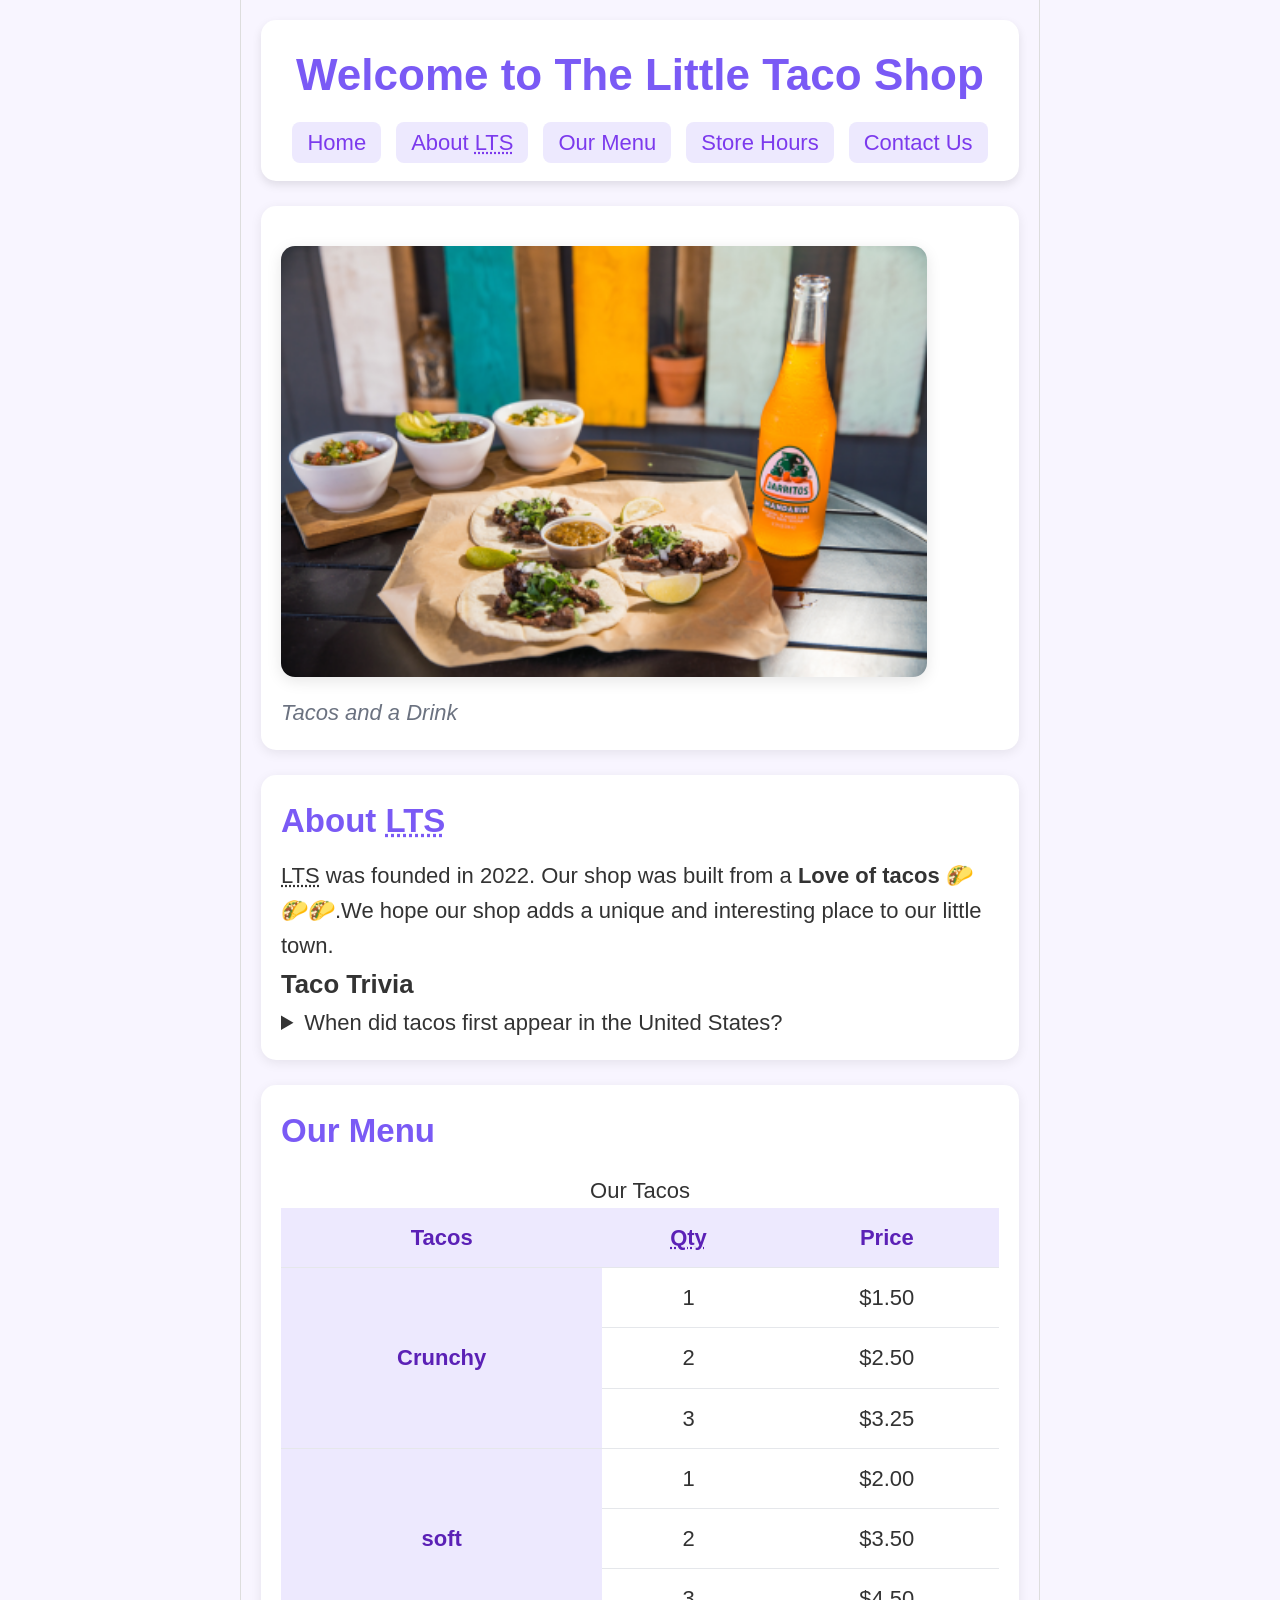
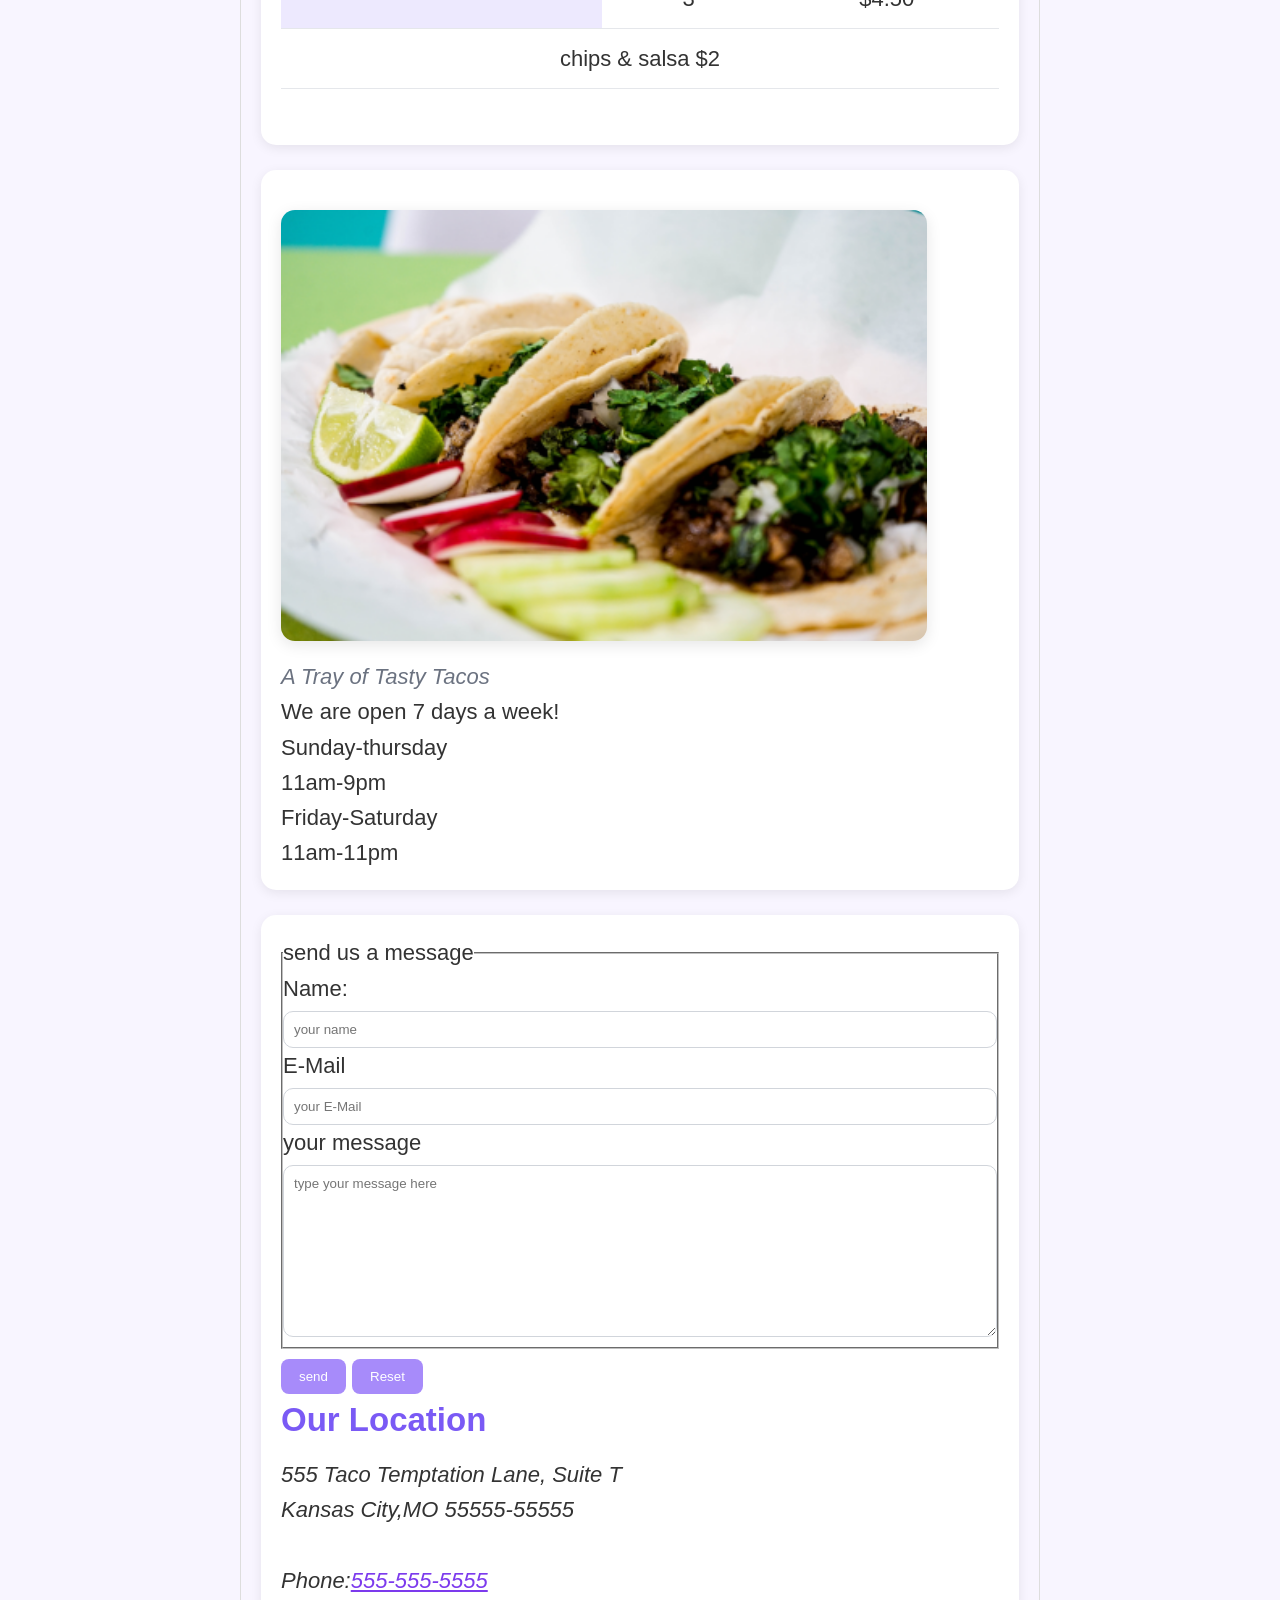
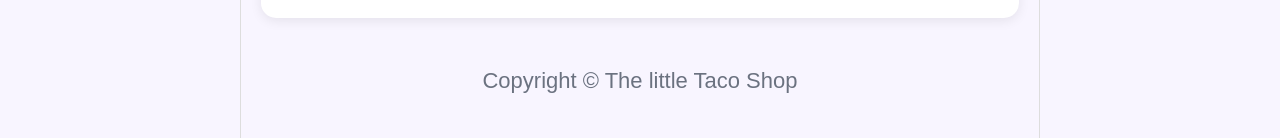
<file: project1/index.html>
<!DOCTYPE html>
<html lang="en">
<head>
    <meta charset="UTF-8">
    <meta name="viewport" content="width=device-width, initial-scale=1.0">

    <meta name="description" content="The official website for the Little Taco Shop">
    <title> The little Taco Shop</title>
    <link rel="stylesheet" href="style.css" type="text/css">
    <link rel="icon" href="favicon.ico" type="image/x-icon">
</head>
<!--<style>
    /* ---------- GLOBAL STYLES ---------- */
* {
    margin: 0;
    padding: 0;
    box-sizing: border-box;
    font-family: "Poppins", sans-serif;
}

html {
    font-size: 22px;
    scroll-behavior: smooth;
}


body {
    background-color: #F8F5FF; /* pastel lavender */
    color: #333;
    line-height: 1.6;
    padding: 20px;
    min-height: 100vh;
    max-width: 800px;
    margin: 0 auto;
    border-left: 1px solid #DDD; 
    border-right: 1px solid #DDD;


}

/* ---------- HEADER ---------- */
header {
    text-align: center;
    padding: 20px;
    background: #FFFFFF;
    border-radius: 15px;
    box-shadow: 0 4px 10px rgba(0,0,0,0.1);
    margin-bottom: 25px;
}

header h1 {
    color: #7A5AF5;
    font-size: 2rem;
    margin-bottom: 15px;
}

/* ---------- NAVBAR ---------- */
nav ul {
    list-style: none;
    display: flex;
    justify-content: center;
    flex-wrap: wrap;
    gap: 15px;
}

nav a {
    text-decoration: none;
    padding: 8px 15px;
    background: #EDE9FE;
    color: #7C3AED;
    border-radius: 8px;
    font-weight: 500;
    transition: 0.3s;
}

nav a:hover {
    background: #D8B4FE;
}

/* ---------- IMAGES ---------- */
figure {
    margin-top: 20px;
}

figure img {
    width: 90%;
    max-width: 100%;
    height: auto;
    border-radius: 14px;
    box-shadow: 0 4px 15px rgba(0,0,0,0.1);
}

figcaption {
    margin-top: 8px;
    font-style: italic;
    color: #6B7280;
}

/* ---------- SECTIONS / ARTICLES ---------- */
article, main, section {
    background: #FFFFFF;
    padding: 20px;
    border-radius: 15px;
    margin-bottom: 25px;
    box-shadow: 0 3px 12px rgba(0,0,0,0.08);
}

h2 {
    color: #7A5AF5;
    margin-bottom: 10px;
}

/* ---------- TABLE ---------- */
table {
    width: 100%;
    border-collapse: collapse;
    margin-top: 15px;
}

table th, table td {
    padding: 12px;
    border-bottom: 1px solid #E5E7EB;
    text-align: center;
}


table th {
    background: #EDE9FE;
    color: #5B21B6;
}

/* ---------- BUTTONS ---------- */
button {
    background: #A78BFA;
    color: white;
    border: none;
    padding: 10px 18px;
    margin-top: 10px;
    border-radius: 8px;
    cursor: pointer;
    font-weight: 500;
    transition: 0.3s;
}

button:hover {
    background: #7C3AED;
}

/* ---------- LINKS ---------- */
a {
    color: #7C3AED;
    font-weight: 500;
}

a:hover {
    text-decoration: underline;
}

/* ---------- FORM ---------- */
input, textarea {
    width: 100%;
    padding: 10px;
    border: 1px solid #D1D5DB;
    border-radius: 10px;
    margin-top: 5px;
}

/* ---------- FOOTER ---------- */
footer {
    text-align: center;
    color: #6B7280;
    padding: 20px;
    margin-top: 20px;
}




</style> -->
        <body>
            <header>
                <h1>Welcome to The Little Taco Shop</h1>
            
            <nav>
                <ul>
                    <li>
                        <a href="#Home">Home</a>
                    </li>
                    <li>
                        <a href="#About">About <abbr title="The Little Taco Shop">LTS</abbr></a>
                    </li>
                    <li>
                        <a href="#OurMenu">Our Menu</a>
                    </li>
                    <li>
                        <a href="#Store">Store Hours </a>
                    </li>
                    <li>
                        <a href="#Contact">Contact Us</a>
                    </li>
                </ul>
            </nav>
           
            </header>
             <!--home page-->
            <article id="Home">
            <figure>
                <img src="tacos_and_drink_400x267.png" alt="tacos_and_drink"
                title="tacos_and_drink">
                <figcaption>Tacos and a Drink</figcaption>
            </figure>
            </article>
            
            <article id="About">
                <h2> About <abbr title="The Little Taco Shop">LTS</abbr></h2>
                <p>
                    <abbr title="The Little Taco Shop">LTS</abbr> was founded 
                    in <time datetime="2022">2022</time>.
                    Our shop was built from a
                    <strong>Love of tacos</strong> 🌮🌮🌮.We hope our shop adds a unique and
                    interesting place to our little town.
                </p>
                <aside>
                    <h3>Taco Trivia </h3>
                    <details>
                        <summary>When did tacos first appear in the United States?</summary>
                            <p>
                                Jeffrey M.Pilcher, taco historian and professor of history 
                                at the University of Minnesota,says the earliest mention
                                of tacos in the United States are in a newspaper
                                form <time datetime="1905">1905</time>.
                                (source: <cite><a href="https://www.smithsonianmag.com/
                                arts-culture/where-did-the-taco-come-from-81228162/" 
                                target="_blank">Simthsonian Magazine</a></cite>)
                            </p>
                    </details>
                </aside>
            </article>
            
            <article id="OurMenu">
            <h2>Our Menu</h2>
            <table>
                <caption>Our Tacos</caption>
                <thead>
                    <tr>
                        <th>Tacos</th>
                        <th scope="col"><abbr title="Quantity">Qty</abbr></th>
                        <th scope="col">Price</th>
                    </tr>
                </thead>
                <tbody>
                <tr>
                    <th scope="row" rowspan="3">Crunchy</th>
                    <td>1</td>
                    <td>$1.50</td>
                </tr>
                <tr>
                    <td>2</td>
                    <td>$2.50</td>
                </tr>
                <tr>
                    <td>3</td>
                    <td>$3.25</td>
                </tr>
                <tr>
                    <th scope="row" rowspan="3">soft</th>
                    <td>1</td>
                    <td>$2.00</td>
                </tr>
                <tr>
                    <td>2</td>
                    <td>$3.50</td>
                </tr>
                <tr>
                    <td>3</td>
                    <td>$4.50</td>
                </tr>
                </tbody>
                <tfoot>
                <tr>
                    <td colspan="3">chips &amp; salsa $2</td>
                </tr>
            </tfoot>
            </table>
            <br>
            
            </article>
            <article id="Store">
                <figure>
                    <img src="tacos_tray_400x267.png" alt="tacos_tray">
                    <figcaption>A Tray of Tasty Tacos</figcaption>
                </figure> 
                <p>
                    We are open 7 days a week!
                </p>
                <dl>
                    <dt>Sunday-thursday </dt>
                    <dd>11am-9pm</dd>
                    <dt>Friday-Saturday </dt>
                    <dd>11am-11pm</dd>
                </dl>
            </article>
            <article id="Contact">
                <form action="https://httpbin.org/get" methods="get">     
                    <fieldset>
                        <legend>send us a message</legend>
                            <p>
                                <label for="Name">Name:</label>
                                <input type="text" Name="Name" id="Name" 
                                placeholder="your name" required>
                            </p>
                        <p>
                            <label for="email">E-Mail</label>
                            <input type="email" Name="email" id="email" 
                            placeholder="your E-Mail" >
                        </p>
                        <p>
                            <label for="message">your message</label>  
                            <br>
                            <textarea name="message" id="message" cols="30" 
                            rows="10" placeholder="type your message here"></textarea>
                        </p>
                    </fieldset>
                    <button type="submit">send</button>
                    <button type="reset">Reset</button>
                    </form>
                <h2>Our Location</h2>
                <address>555 Taco Temptation Lane, 
                    Suite T  <br> Kansas City,MO 55555-55555 <br><br>
                
                Phone:<a href="tel:+5555555555">555-555-5555</a>
                </address>
            </article>
            
            <footer>
                Copyright &copy; The little Taco Shop 
            </footer>
        </body>   

</html>
</file>
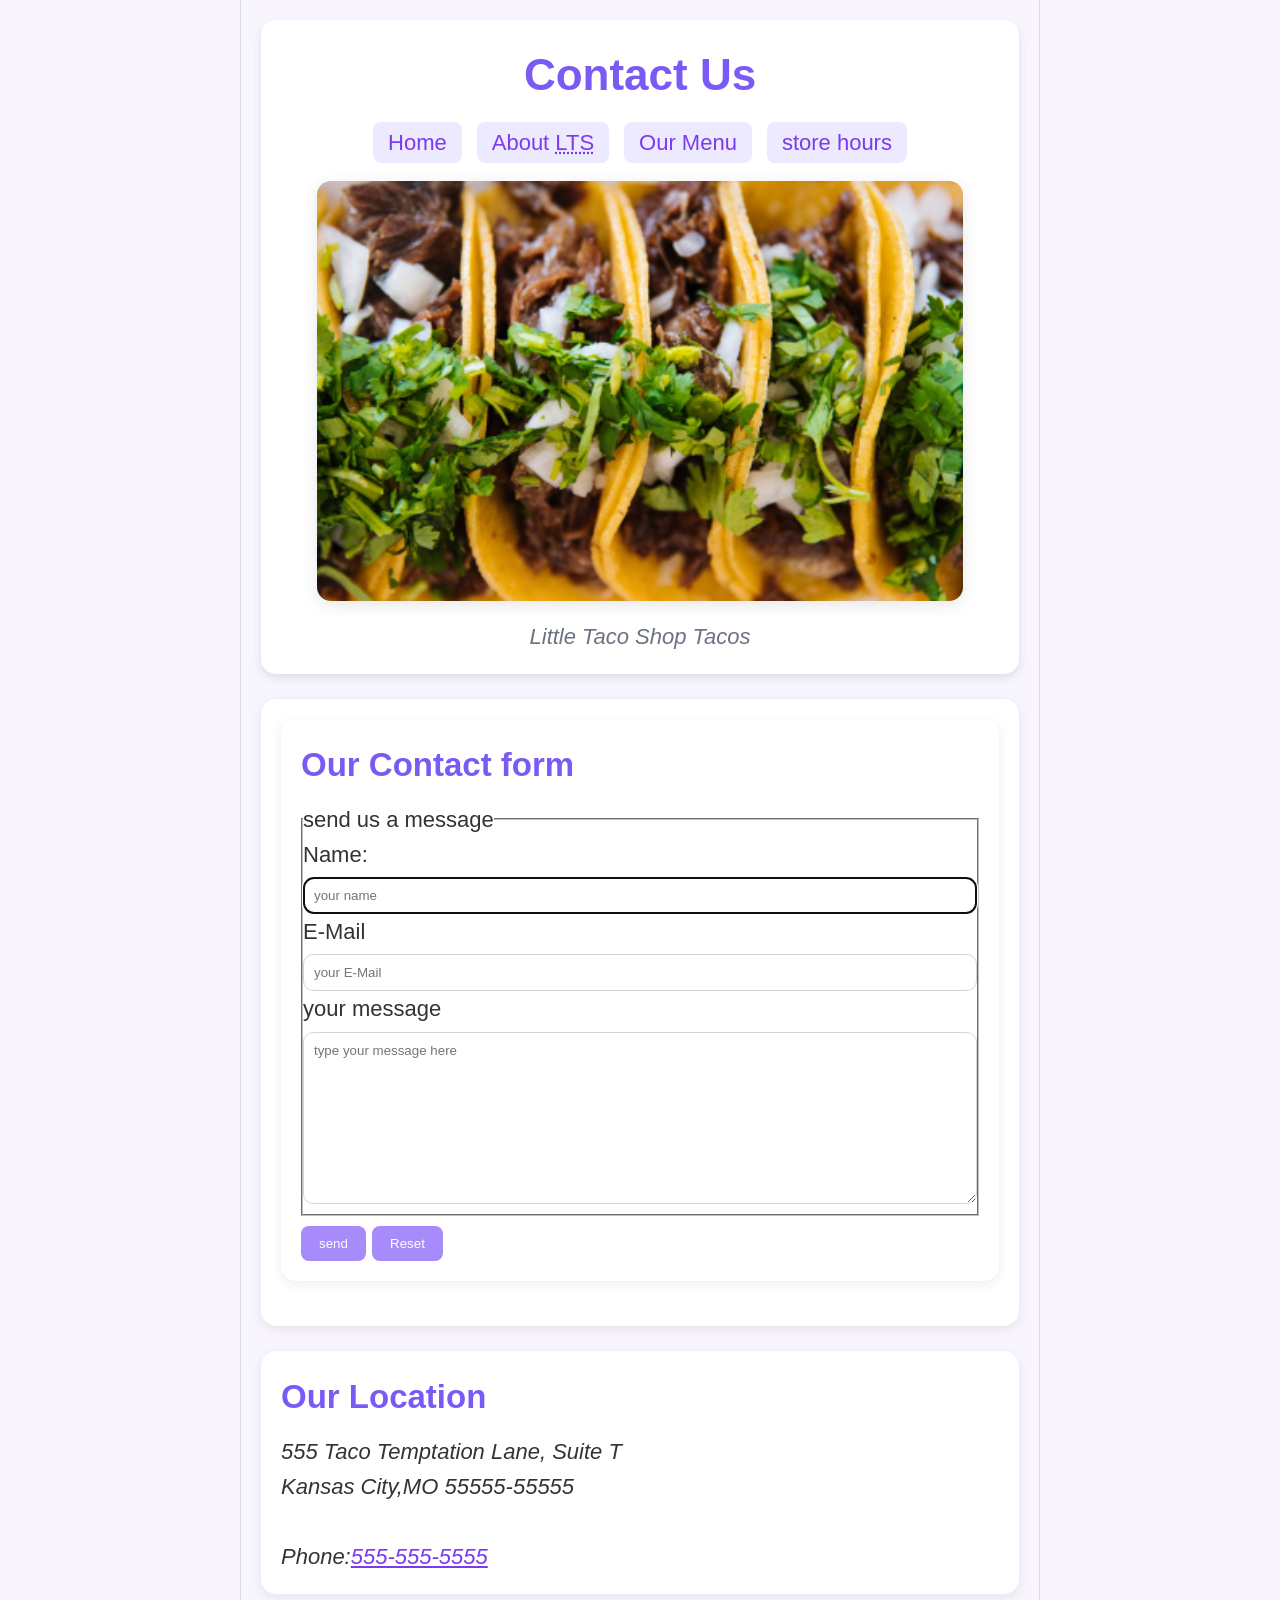
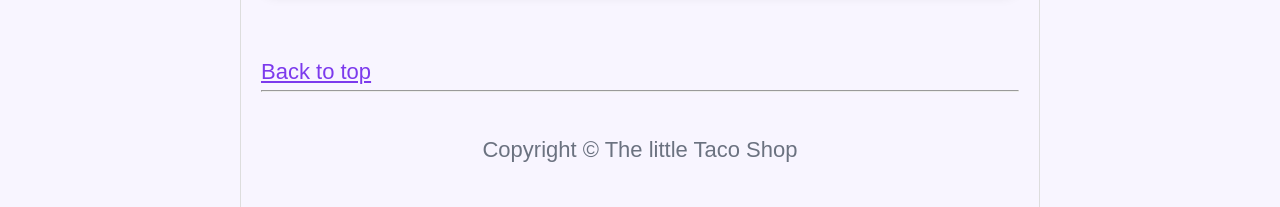
<file: project1/contact.html>
<!DOCTYPE html>
<html lang="en">
<head>
    <meta charset="UTF-8">
    <meta name="viewport" content="Contact information for the Little Taco Shop">
    <title>contact us - LTS</title>
    <link rel="stylesheet" href="style.css" type="text/css">
    <link rel="icon" href="favicon.ico" type="image/x-icon">
</head>
<body>
    <header>
    <h1>Contact Us</h1>
    <nav>
        <ul>
            <li> 
                <a href="/">Home</a>
            </li>
            <li>
                <a href="/#About">About <abbr title="The Little Taco Shop">LTS</abbr></a>
            </li>
            <li>
                <a href="/#OurMenu"> Our Menu</a>
            </li>
            <li>
                <a href="hours.html">store hours</a>
            </li>
        </ul>
    </nav>
    <figure>
        <img src="tacos_close_up_400x260.png" alt="tacos_close_up">
        <figcaption>Little Taco Shop Tacos</figcaption>
    </figure>
    </header>
    <main>
        <section>
        <h2>Our Contact form</h2>
        <form action="https://httpbin.org/get" methods="get">     
        <fieldset>
            <legend>send us a message</legend>
                <p>
                    <label for="Name">Name:</label>
                    <input type="text" Name="Name" id="Name" 
                    placeholder="your name" required autofocus >
                </p>
            <p>
                <label for="email">E-Mail</label>
                <input type="email" Name="email" id="email" 
                placeholder="your E-Mail" >
            </p>
            <p>
                <label for="message">your message</label>  
                <br>
                <textarea name="message" id="message" cols="30" 
                rows="10" placeholder="type your message here"></textarea>
            </p>
        </fieldset>
        <button type="submit">send</button>
        <button type="reset">Reset</button>
        </form>
        </section>
    </main>   
    <section>
        <h2>Our Location</h2>
        <address>555 Taco Temptation Lane, 
            Suite T  <br> Kansas City,MO 55555-55555 <br><br>
        
        Phone:<a href="tel:+5555555555">555-555-5555</a>
        </address>
    </section>
    <br>
    <a href="#">Back to top</a>
    <hr>
    <footer>
        Copyright &copy; The little Taco Shop 
    </footer>
</body>
</html>
</file>
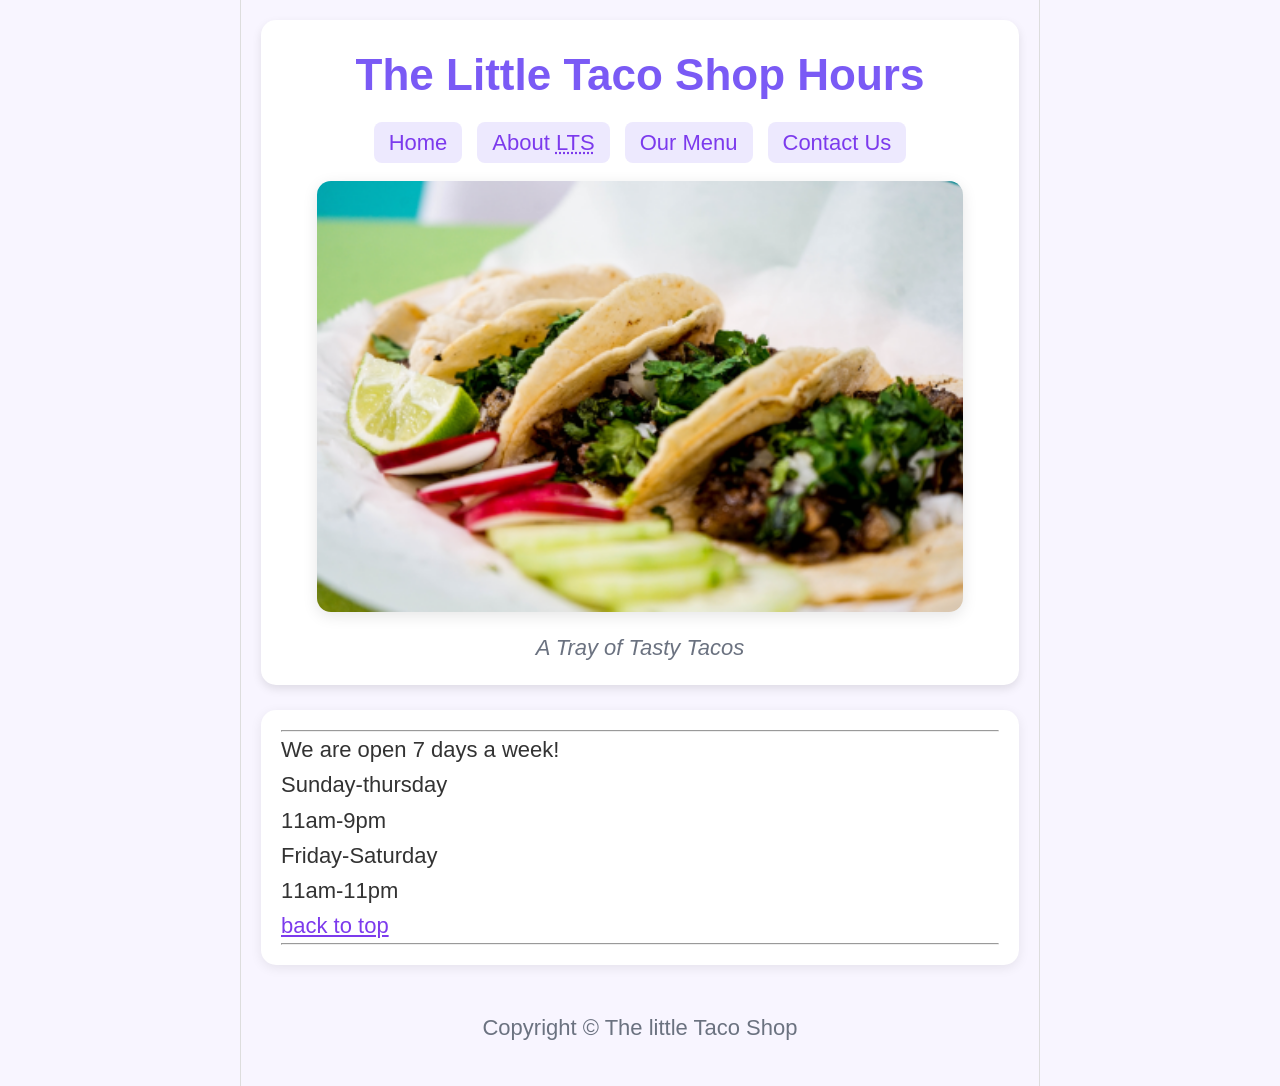
<file: project1/hours.html>
<!DOCTYPE html>
<html lang="en">
<head>
    <meta charset="UTF-8">
    <meta name="viewport" content="Store Hours for the Little Taco Shop">
    <title>LTS Hours</title>
    <link rel="stylesheet" href="style.css" type="text/css">
    <link rel="icon" href="favicon.ico" type="image/x-icon">
</head>
<body>
    <header>
    <h1> The Little Taco Shop Hours</h1>
    <nav>
        <ul>
            <li>
                <a href="/">Home</a>
            </li>
            <li>
                <a href="#About">About <abbr title="The Little Taco Shop">LTS</abbr></a>
            </li>
            <li>
                <a href="/#OurMenu">Our Menu</a>
            </li>
            <li>
                <a href="contact.html">Contact Us</a>
            </li>
        </ul>
    </nav>
    <figure>
        <img src="tacos_tray_400x267.png" alt="tacos_tray">
        <figcaption>A Tray of Tasty Tacos</figcaption>
    </figure>
    </header>
    <main>
        <hr>
        <p>
            We are open 7 days a week!
        </p>
        <dl>
            <dt>Sunday-thursday </dt>
            <dd>11am-9pm</dd>
            <dt>Friday-Saturday </dt>
            <dd>11am-11pm</dd>
        </dl>
        
        <a href="#">back to top</a>
        <hr>
    </main> 
        <footer>
            Copyright &copy; The little Taco Shop 
        </footer>
</body>
</html>
</file>
<file: project1/style.css>
/* ---------- GLOBAL STYLES ---------- */
* {
    margin: 0;
    padding: 0;
    box-sizing: border-box;
    font-family: "Poppins", sans-serif;
}

html {
    font-size: 22px;
    scroll-behavior: smooth;
}


body {
    background-color: #F8F5FF; /* pastel lavender */
    color: #333;
    line-height: 1.6;
    padding: 20px;
    min-height: 100vh;
    max-width: 800px;
    margin: 0 auto;
    border-left: 1px solid #DDD; 
    border-right: 1px solid #DDD;


}

/* ---------- HEADER ---------- */
header {
    text-align: center;
    padding: 20px;
    background: #FFFFFF;
    border-radius: 15px;
    box-shadow: 0 4px 10px rgba(0,0,0,0.1);
    margin-bottom: 25px;
}

header h1 {
    color: #7A5AF5;
    font-size: 2rem;
    margin-bottom: 15px;
}

/* ---------- NAVBAR ---------- */
nav ul {
    list-style: none;
    display: flex;
    justify-content: center;
    flex-wrap: wrap;
    gap: 15px;
}

nav a {
    text-decoration: none;
    padding: 8px 15px;
    background: #EDE9FE;
    color: #7C3AED;
    border-radius: 8px;
    font-weight: 500;
    transition: 0.3s;
}

nav a:hover {
    background: #D8B4FE;
}

/* ---------- IMAGES ---------- */
figure {
    margin-top: 20px;
}

figure img {
    width: 90%;
    max-width: 100%;
    height: auto;
    border-radius: 14px;
    box-shadow: 0 4px 15px rgba(0,0,0,0.1);
}

figcaption {
    margin-top: 8px;
    font-style: italic;
    color: #6B7280;
}

/* ---------- SECTIONS / ARTICLES ---------- */
article, main, section {
    background: #FFFFFF;
    padding: 20px;
    border-radius: 15px;
    margin-bottom: 25px;
    box-shadow: 0 3px 12px rgba(0,0,0,0.08);
}

h2 {
    color: #7A5AF5;
    margin-bottom: 10px;
}

/* ---------- TABLE ---------- */
table {
    width: 100%;
    border-collapse: collapse;
    margin-top: 15px;
}

table th, table td {
    padding: 12px;
    border-bottom: 1px solid #E5E7EB;
    text-align: center;
}


table th {
    background: #EDE9FE;
    color: #5B21B6;
}

/* ---------- BUTTONS ---------- */
button {
    background: #A78BFA;
    color: white;
    border: none;
    padding: 10px 18px;
    margin-top: 10px;
    border-radius: 8px;
    cursor: pointer;
    font-weight: 500;
    transition: 0.3s;
}

button:hover {
    background: #7C3AED;
}

/* ---------- LINKS ---------- */
a {
    color: #7C3AED;
    font-weight: 500;
}

a:hover {
    text-decoration: underline;
}

/* ---------- FORM ---------- */
input, textarea {
    width: 100%;
    padding: 10px;
    border: 1px solid #D1D5DB;
    border-radius: 10px;
    margin-top: 5px;
}

/* ---------- FOOTER ---------- */
footer {
    text-align: center;
    color: #6B7280;
    padding: 20px;
    margin-top: 20px;
}
</file>
